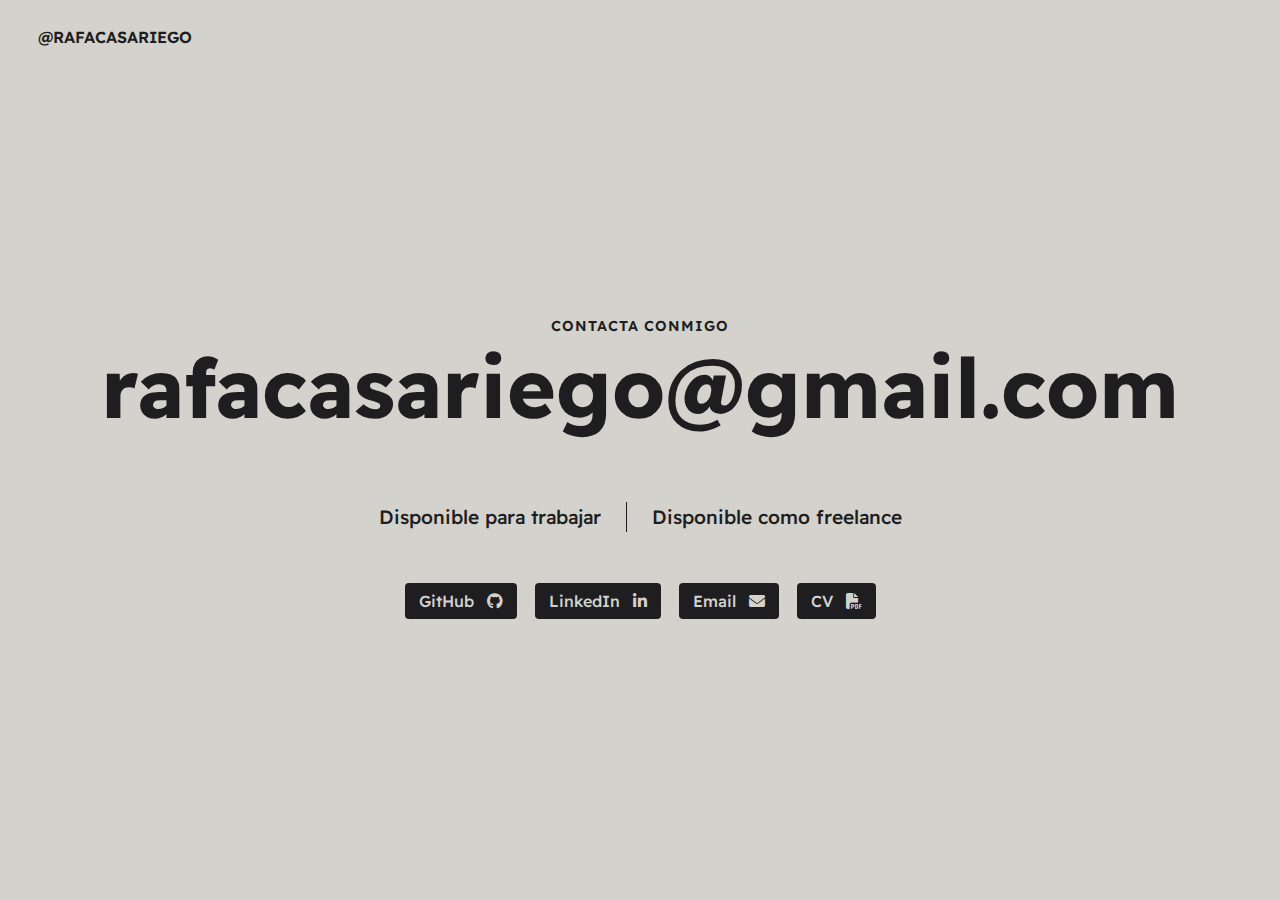
<file: contacto.html>
<!DOCTYPE html>
<html lang="es">
<head>
  <meta charset="UTF-8">
  <meta name="viewport" content="width=device-width, initial-scale=1.0">
  <title>Contacto - Rafa Casariego</title>
  <!-- CSS global y específico de contacto -->
  <link rel="stylesheet" href="css/style.css">
  <link rel="stylesheet" href="css/contacto.css">
  <link rel="preconnect" href="https://fonts.googleapis.com">
  <link rel="preconnect" href="https://fonts.gstatic.com" crossorigin>
  <link 
    href="https://fonts.googleapis.com/css2?family=Readex+Pro:wght@160..700&display=swap" 
    rel="stylesheet"
  >
  <link 
  rel="stylesheet" 
  href="https://cdnjs.cloudflare.com/ajax/libs/font-awesome/6.7.2/css/all.min.css"
  integrity="sha512-Evv84Mr4kqVGRNSgIGL/F/aIDqQb7xQ2vcrdIwxfjThSH8CSR7PBEakCr51Ck+w+/U6swU2Im1vVX0SVk9ABhg==" 
  crossorigin="anonymous" 
  referrerpolicy="no-referrer"
/>
</head>
<body>
  
  <!-- Encabezado minimal con tu “marca” -->
  <header class="header">
    <a href="index.html" class="btn-home">@RAFACASARIEGO</a>
  </header>
  
  <!-- Contenedor principal -->
  <main class="contact-main">
    <!-- Texto superior “Contacta conmigo” -->
    <p class="contact-intro">CONTACTA CONMIGO</p>
    <!-- Email grande en el centro -->
    <h1 class="contact-email">rafacasariego@gmail.com</h1>
    <!-- Globo de notificación -->
    <div id="notification" class="notification hidden">¡Email copiado!</div>

    
    <!-- Sección con la línea vertical y los dos estados: “Disponible” -->
    <div class="availability-container">
      <div class="availability-item">Disponible para trabajar</div>
      <div class="vertical-line"></div>
      <div class="availability-item">Disponible como freelance</div>
    </div>
    
    <!-- Botonera inferior -->
    <div class="contact-buttons">
      <a href="https://github.com/RafaCasariego" target="_blank" class="btn-contact">
        GitHub <i class="btn-icons fab fa-github"></i>
      </a>
      <a href="https://www.linkedin.com/in/rafael-casariego/" target="_blank" class="btn-contact">
        LinkedIn <i class="btn-icons fab fa-linkedin-in"></i>
      </a>
      <a href="mailto:rafacasariego@gmail.com" class="btn-contact">
        Email <i class="btn-icons fas fa-envelope"></i>
      </a>
      <a href="assets\archivos\Rafael-Casariego-CV.pdf" target="_blank" class="btn-contact">
        CV <i class="btn-icons fas fa-file-pdf"></i>
      </a>
    </div>
  </main>

  <!-- Script para copiar email y mostrar la notificación -->
  <script>
    document.addEventListener('DOMContentLoaded', () => {
      const emailElement = document.querySelector('.contact-email');
      const notification = document.getElementById('notification');
      
      emailElement.addEventListener('click', () => {
        navigator.clipboard.writeText(emailElement.textContent)
          .then(() => {
            // Mostramos el globo
            notification.classList.remove('hidden');
            // Ocultarlo tras 3 segundos
            setTimeout(() => {
              notification.classList.add('hidden');
            }, 3000);
          })
          .catch(err => {
            console.error('Error al copiar: ', err);
          });
      });
    });
  </script>
  
</body>
</html>
</file>
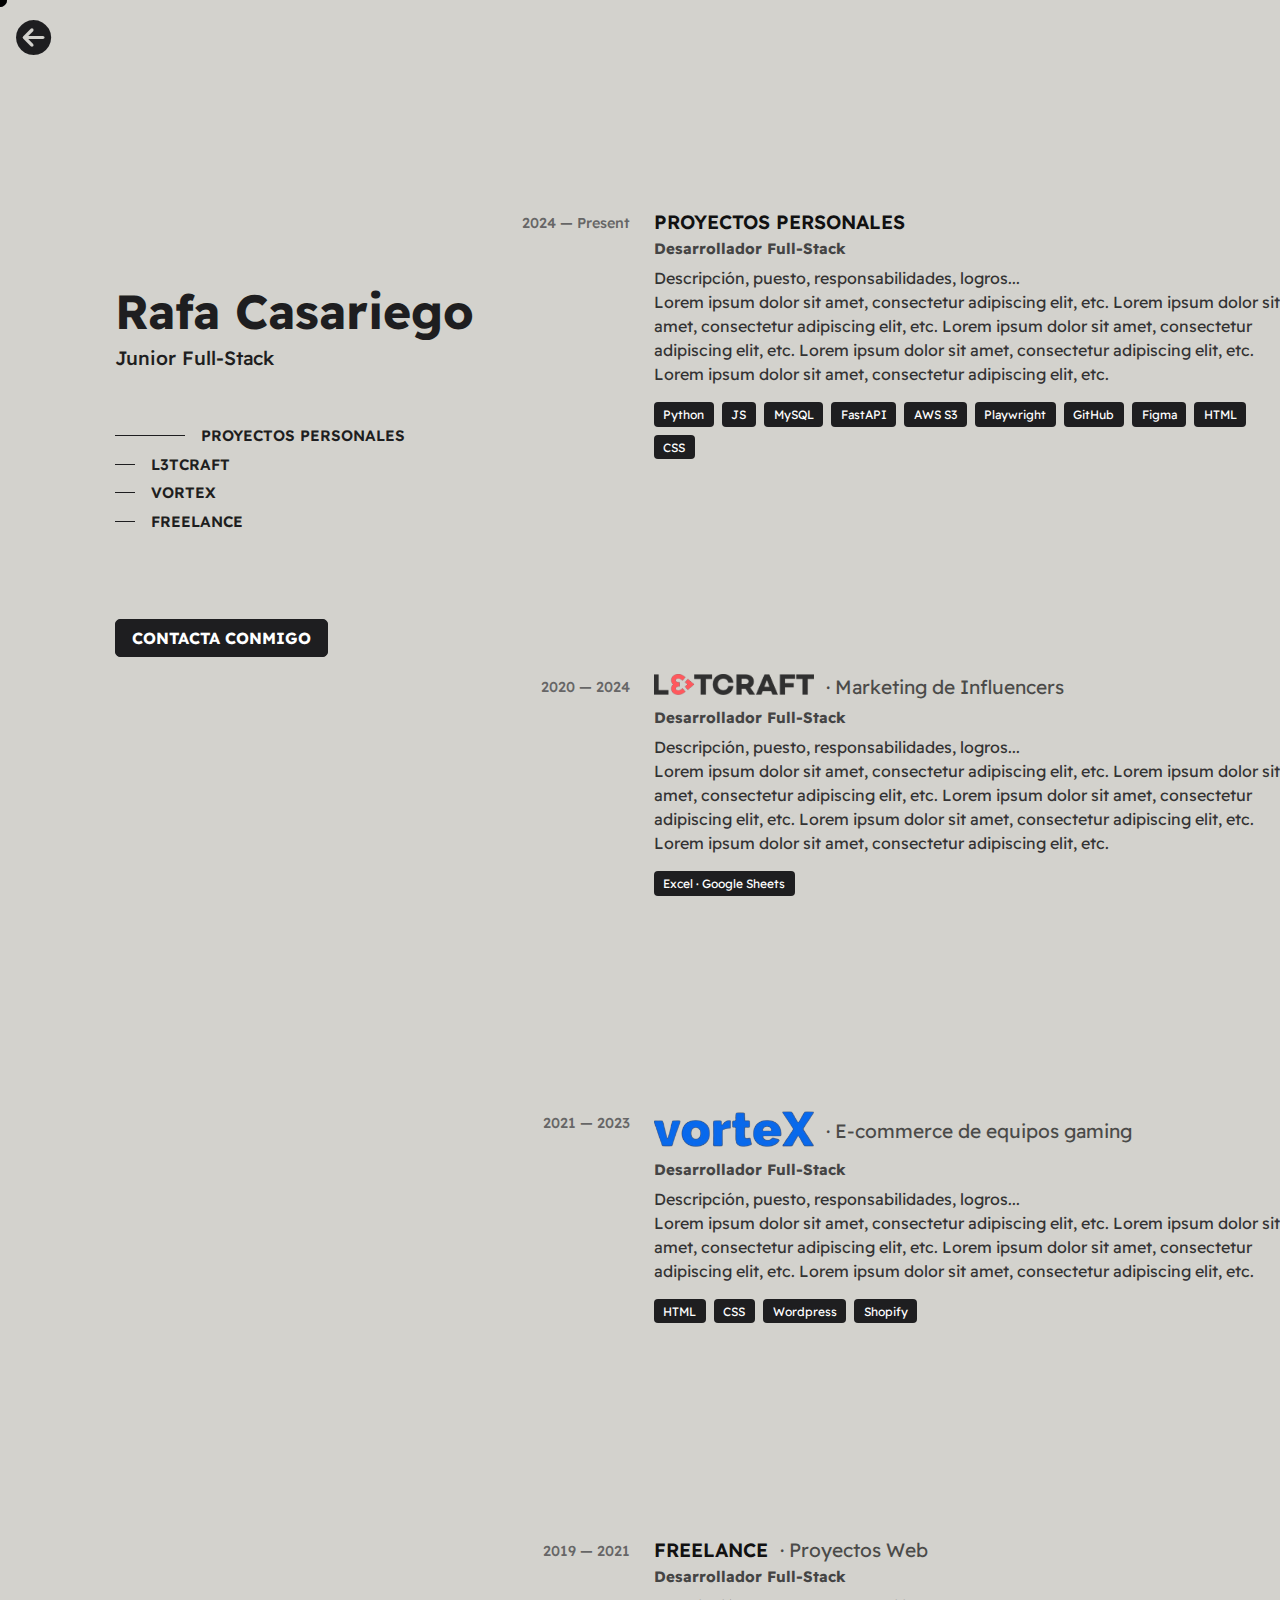
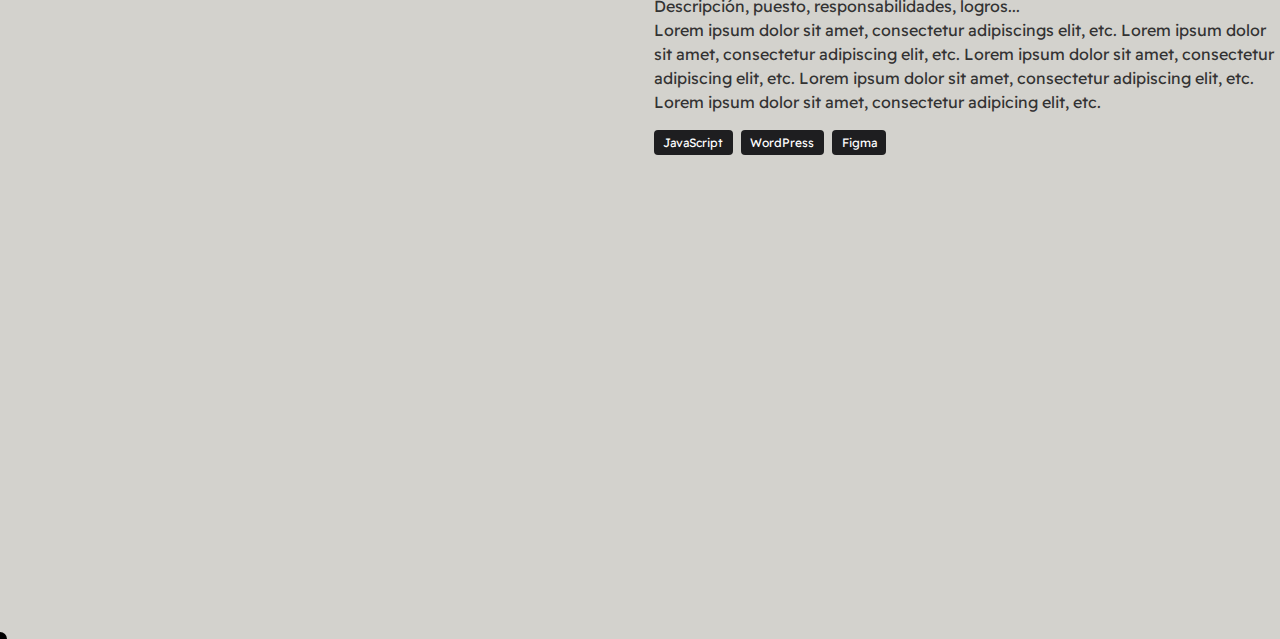
<file: experiencia.html>
<!DOCTYPE html>
<html lang="es">
<head>
  <meta charset="UTF-8" />
  <meta name="viewport" content="width=device-width, initial-scale=1.0"/>
  <title>Experiencia – Rafa Casariego</title>

  <!-- Fuentes y estilos globales -->
  <link rel="stylesheet" href="css/cursor.css">
  <link rel="stylesheet" href="css/style.css">
  <link rel="stylesheet" href="css/experiencia.css">
  <link rel="preconnect" href="https://fonts.googleapis.com">
  <link rel="preconnect" href="https://fonts.gstatic.com" crossorigin>
  <link 
    href="https://fonts.googleapis.com/css2?family=Readex+Pro:wght@160..700&display=swap" 
    rel="stylesheet"
  >
  <link 
    rel="stylesheet" 
    href="https://cdnjs.cloudflare.com/ajax/libs/font-awesome/6.7.2/css/all.min.css"
    integrity="sha512-Evv84Mr4kqVGRNSgIGL/F/aIDqQb7xQ2vcrdIwxfjThSH8CSR7PBEakCr51Ck+w+/U6swU2Im1vVX0SVk9ABhg==" 
    crossorigin="anonymous" 
    referrerpolicy="no-referrer"
  />

</head>
<body>
  <a href="index.html" class="arrow-button" aria-label="Volver al inicio">
    <i class="fa-solid fa-circle-arrow-left"></i>
  </a>

  <!-- Sección izquierda (fija) -->
  <div class="left-section">
    <div class="left-content">
      <h1 class="nombre">Rafa Casariego</h1>
      <h2 class="puesto">Junior Full-Stack</h2>
      <nav class="empresas">
        <ul>
          <li><a href="#empresa1"><span class="line"></span><span class="empresa-name">PROYECTOS PERSONALES</span></a></li>
          <li><a href="#empresa2"><span class="line"></span><span class="empresa-name">L3TCRAFT</span></a></li>
          <li><a href="#empresa3"><span class="line"></span><span class="empresa-name">VORTEX</span></a></li>
          <li><a href="#empresa4"><span class="line"></span><span class="empresa-name">FREELANCE</span></a></li>
        </ul>
      </nav>
      <a class="contact-btn" href="contacto.html">CONTACTA CONMIGO</a>
    </div>
  </div>
  

  <!-- Sección derecha: contenedor con la lista de experiencias -->
  <div class="right-section">
    <div class="experiences-container">

      <!-- Experiencia 1 -->
      <section id="empresa1" class="experience-item">
        <div class="experience-dates">
          2024 — Present
        </div>
        <div class="experience-details">
          <h3>
            PROYECTOS PERSONALES
          </h3>
          
          <p class="role">
            <strong>Desarrollador Full-Stack</strong> 
          </p>

          <p class="description">
            Descripción, puesto, responsabilidades, logros... <br/>
            Lorem ipsum dolor sit amet, consectetur adipiscing elit, etc. Lorem ipsum dolor sit amet, consectetur adipiscing elit, etc. Lorem ipsum dolor sit amet, consectetur adipiscing elit, etc. Lorem ipsum dolor sit amet, consectetur adipiscing elit, etc. Lorem ipsum dolor sit amet, consectetur adipiscing elit, etc.
          </p>

          <!-- Etiquetas de tecnología -->
          <div class="tech-tags">
            <span>Python</span>
            <span>JS</span>
            <span>MySQL</span>
            <span>FastAPI</span>
            <span>AWS S3</span>
            <span>Playwright</span>
            <span>GitHub</span>
            <span>Figma</span>
            <span>HTML</span>
            <span>CSS</span>
          </div>
        </div>
      </section>

      <!-- Experiencia 2 -->
      <section id="empresa2" class="experience-item">
        <div class="experience-dates">
          2020 — 2024
        </div>
        <div class="experience-details">
          <h3>
            <img 
            src="assets/images/l3t_logo.PNG" 
            alt="Logo de L3TCRAFT" 
            class="empresa-logo" 
            />
            <span> · Marketing de Influencers</span>
          </h3>
          
          <p class="role">
            <strong>Desarrollador Full-Stack</strong> 
          </p>

          <p class="description">
            Descripción, puesto, responsabilidades, logros... <br/>
            Lorem ipsum dolor sit amet, consectetur adipiscing elit, etc. Lorem ipsum dolor sit amet, consectetur adipiscing elit, etc. Lorem ipsum dolor sit amet, consectetur adipiscing elit, etc. Lorem ipsum dolor sit amet, consectetur adipiscing elit, etc. Lorem ipsum dolor sit amet, consectetur adipiscing elit, etc.
          </p>

          <!-- Etiquetas de tecnología -->
          <div class="tech-tags">
            <span>Excel · Google Sheets</span>
          </div>
        </div>
      </section>

      <!-- Experiencia 3 -->
      <section id="empresa3" class="experience-item">
        <div class="experience-dates">
          2021 — 2023
        </div>
        <div class="experience-details">

          <h3>
            <img 
            src="assets/images/vortex-logo.png"
            alt="Logo Vortex" 
            class="empresa-logo" 
            />
            <span>· E-commerce de equipos gaming</span>
          </h3>
          
          <p class="role">
            <strong>Desarrollador Full-Stack</strong> 
          </p>

          <p class="description">
            Descripción, puesto, responsabilidades, logros...
            <br/>Lorem ipsum dolor sit amet, consectetur adipiscing elit, etc. Lorem ipsum dolor sit amet, consectetur adipiscing elit, etc. Lorem ipsum dolor sit amet, consectetur adipiscing elit, etc. Lorem ipsum dolor sit amet, consectetur adipiscing elit, etc.
          </p>

          <div class="tech-tags">
            <span>HTML</span>
            <span>CSS</span>
            <span>Wordpress</span>
            <span>Shopify</span>
          </div>
        </div>
      </section>

      <!-- Experiencia 4 -->
      <section id="empresa4" class="experience-item">
        <div class="experience-dates">
          2019 — 2021
        </div>
        <div class="experience-details">
          <!-- Si no hay logo, puedes omitir <img> -->
          <h3>
            FREELANCE
            <span>· Proyectos Web</span>
          </h3>
          
          <p class="role">
            <strong>Desarrollador Full-Stack</strong> 
          </p>

          <p class="description">
            Descripción, puesto, responsabilidades, logros...
            <br/>Lorem ipsum dolor sit amet, consectetur adipiscings elit, etc. Lorem ipsum dolor sit amet, consectetur adipiscing elit, etc. Lorem ipsum dolor sit amet, consectetur adipiscing elit, etc. Lorem ipsum dolor sit amet, consectetur adipiscing elit, etc. Lorem ipsum dolor sit amet, consectetur adipicing elit, etc.
          </p>

          <div class="tech-tags">
            <span>JavaScript</span>
            <span>WordPress</span>
            <span>Figma</span>
          </div>
        </div>
      </section>

    </div>
  </div>

  <div id="cursor" class="cursor"></div>
  
  <!-- IntersectionObserver para la lista de empresas -->
  <script src="js/cursor.js"></script>
  <script>
document.addEventListener('DOMContentLoaded', () => {
  const sections = document.querySelectorAll('.experience-item');
  const menuLinks = document.querySelectorAll('nav.empresas a');

  function highlightNearestSection() {
    // Calcula la posición vertical del centro del viewport
    const viewportCenter = window.scrollY + (window.innerHeight / 2);

    let closestSection = null;
    let minDistance = Infinity;

    sections.forEach(section => {
      // Calculamos el centro vertical de la sección
      const sectionCenter = section.offsetTop + (section.offsetHeight / 2);
      // Distancia absoluta al centro del viewport
      const distance = Math.abs(viewportCenter - sectionCenter);

      if (distance < minDistance) {
        minDistance = distance;
        closestSection = section;
      }
    });

    // Quitamos la clase .active a todos los enlaces
    menuLinks.forEach(link => link.classList.remove('active'));

    // Ponemos .active solo al enlace que apunta a la sección más cercana
    if (closestSection) {
      const activeLink = document.querySelector(
        `nav.empresas a[href="#${closestSection.id}"]`
      );
      if (activeLink) {
        activeLink.classList.add('active');
      }
    }
  }

  // Cada vez que se haga scroll o resize, recalculamos
  window.addEventListener('scroll', highlightNearestSection);
  window.addEventListener('resize', highlightNearestSection);

  // También puedes llamar una vez al cargar la página
  highlightNearestSection();
});
  </script>
</body>
</html>
</file>
<file: css/style.css>
/************************** 
CSS GLOBAL 
***************************/

html, body {
    font-family: "Readex Pro", serif;
    font-optical-sizing: auto;
    font-weight: 400;
    font-style: normal;
    color: whitesmoke;
  }
</file>
<file: css/contacto.css>
/************************** 
CSS PÁGINA DE CONTACTO
***************************/


/**************************
CSS PÁGINA DE CONTACTO
***************************/

/* Asegúrate de que style.css ya contiene reset/márgenes básicos */
body {
    background-color: #D3D2CD;
    color: #1E1E20;
    font-family: "Readex Pro", sans-serif;
  }
  
  /* Encabezado */
  .header {
    padding: 20px;
    text-align: left;
  }
  
  .btn-home {
    position: absolute;
    top: 3%;
    left: 3%;
    text-decoration: none;
    color: #1E1E20;
    font-size: 1rem;
    font-weight: 600;
  }
  
  /* Contenedor principal */
  .contact-main {
    display: flex;
    flex-direction: column;
    align-items: center;
    justify-content: center;
    min-height: calc(100vh - 60px); /* resto del espacio, descontando header */
    text-align: center;
  }
  
  /* Texto superior */
  .contact-intro {
    margin: 0;
    font-size: 0.9rem;
    font-weight: 600;
    letter-spacing: 1px;
    text-transform: uppercase;
    margin-top: 6%;
  }
  
/* Email grande */
.contact-email {
    font-size: 6.5vw;
    margin: 0 0 5% 0;
    font-weight: 700;
    text-decoration-line: underline;       
    text-decoration-color: transparent;    
    text-decoration-thickness: 3.5%;       
    text-underline-offset: 3%;            
    transition: 0.25s ease;
    cursor: pointer;
  }

  .contact-email:hover {
    text-decoration-color: #101011;
    scale: 1.03; 
    color: #141415;
  }
  
  
  /* Contenedor para “Disponible para trabajar | Disponible como freelance” */
  .availability-container {
    display: flex;
    align-items: center;
    justify-content: center;
    margin-bottom: 4%;
    gap: 25px; 
  }
  
  /* Texto de disponibilidad */
  .availability-item {
    font-size: 1.2rem;
    font-weight: 500;
  }
  
  /* Línea vertical */
  .vertical-line {
    width: 1px;
    height: 30px; 
    background-color: #1E1E20;
  }
  
  /* Botonera inferior */
  .contact-buttons {
    display: flex;
    flex-direction: row;
    gap: 18px;
    margin: 0 0 6% 0;
  }
  
  .btn-contact {
    background-color: #1E1E20;
    color: #D3D2CD;
    text-decoration: none;
    font-weight: 500;
    padding: 8px 14px;
    border-radius: 4px;
    transition: 0.2s ease;
  }
  
  .btn-contact:hover {
    scale: 1.1;
  }
  
  .btn-icons{
    margin: 0px 0px 0px 8px
  }

  /***********************
  Notificación flotante
 ***********************/
.notification {
  position: fixed;
  bottom: 20px;
  left: 20px;
  background: #1E1E20; 
  color: #D3D2CD;
  padding: 10px 16px;
  border-radius: 5px;
  box-shadow: 0 2px 8px rgba(0,0,0,0.2);

  /* Transición para la animación de aparecer/desaparecer */
  transition: opacity 0.3s ease, transform 0.3s ease;
  opacity: 1;
  transform: translateY(0);
}

/* Oculto por defecto */
.hidden {
  opacity: 0;
  pointer-events: none; 
  transform: translateY(20px);
}
</file>
<file: css/cursor.css>
/* Ocultar el cursor nativo */
html, body {
    cursor: none;
  }
  
  /* Cursor principal */
  #cursor {
    position: fixed;
    width: 14px;
    height: 14px;
    background-color: black;
    border-radius: 50%;
    pointer-events: none;
    z-index: 10000;
    transform: translate(-50%, -50%);
  }
  
  /* Estela del cursor */
  .trail {
    position: fixed;
    width: 14px;
    height: 14px;
    background-color: black;
    border-radius: 50%;
    pointer-events: none;
    z-index: 9999;
    transform: translate(-50%, -50%);
    transition: transform 0.1s ease-out;
  }
</file>
<file: css/experiencia.css>
/***************************** 
   ESTILOS PARA EXPERIENCIA
*****************************/

/* --- 1. ESTILOS GLOBALES / BODY --- */
html {
  scroll-behavior: smooth;
}

body {
  margin: 0;
  padding: 0;
  background-color: #D3D2CD;
  color: #1E1E20;
  font-family: "Readex Pro", sans-serif;
}

/* --- 2. SECCIÓN IZQUIERDA (Fija en pantallas grandes) --- */
.left-section {
  position: fixed;
  top: 0;
  left: 0;
  width: 45vw;
  height: 100vh;
  background-color: #D3D2CD;
  color: #1E1E20;
  display: flex;
  justify-content: center; /* Centra verticalmente */
  align-items: center; /* Centra horizontalmente en su espacio */

  /* Evita que el contenido quede pegado a los bordes */
  padding: 0 5vw;
  box-sizing: border-box;
}

/* Contenedor interno para evitar expansión excesiva */
.left-content {
  display: flex;
  flex-direction: column;
  align-items: flex-start; /* Mantiene el texto alineado a la izquierda */
  width: fit-content;
}



.arrow-button {
  position: fixed; 
  top: 1rem;
  left: 1rem;
  color: #1E1E20;
  font-size: 2.2rem;
  text-decoration: none;
  cursor: pointer;
  transition: color 0.3s ease, transform 0.3s ease;
  z-index: 1;
}
.arrow-button:hover {
  transform: scale(1.2); 
  color: #000; 
}

/* Nombre y puesto */
.nombre {
  font-weight: 700;
  margin: 0;
  font-size: 4rem; 
}
.puesto {
  font-weight: 500;
  font-size: 1.5rem;
  margin-top: 5px;
}


/* --- 3. LISTA DE EMPRESAS (menú lateral) --- */
.empresas ul {
  list-style: none;
  margin: 40px 0 3rem 0;
  padding: 0;
}
.empresas li {
  margin-bottom: 0.6rem;
}

/* Enlace empresa */
.empresas a {
  display: flex;
  align-items: center;
  color: #1E1E20;
  text-decoration: none;
  font-size: 1rem;
  width: fit-content;
  font-weight: 600;
}

/* Barra horizontal (por defecto corta) */
nav.empresas a .line {
  display: inline-block; 
  width: 25px;
  height: 1px;
  background-color: #1E1E20;
  margin-right: 16px;
  transition: width 0.3s, background-color 0.3s;
}

/* Barra cuando la sección está activa */
nav.empresas a.active .line {
  width: 90px;            
  background-color: #1E1E20; 
}
/* Hover: alarga la barra también */
nav.empresas a:hover .line {
  width: 90px;            
  background-color: #1E1E20; 
}

/* Botón CONTACTO */
.contact-btn {
  margin-top: 40px;
  margin-bottom: auto;
  color: #fff;
  background-color: #1E1E20;
  border: 1px solid #1E1E20;
  text-decoration: none;
  font-weight: 700;
  border-radius: 5px;
  padding: 0.5rem 1rem;
  transition: 0.3s;
  width: fit-content;
}
.contact-btn:hover {
  color: #1E1E20;
  background-color: #D3D2CD;
  border: 1px solid #1E1E20;
  scale: 1.03;
  box-shadow: 1px 1px 10px 3px rgba(0,0,0,0.42);
}

/* --- 4. SECCIÓN DERECHA: contenedor global de experiencias --- */
.right-section {
  margin-left: 45vw; 
  margin-top: 16.5vh;
  margin-right: auto;
  background-color: #D3D2CD; 
  color: #1E1E20;
  padding-top: 5%;
  padding-bottom: 24%;
  box-sizing: border-box;
}

/* Contenedor de todos los items. */
.experiences-container {
  max-width: 800px;
  margin: 0 auto;
}

.experiences-container:hover .experience-item {
  opacity: 0.8;
}

/* --- 5. Cada experiencia, estilo Brittany Chiang --- */
.experience-item {
  display: grid;
  grid-template-columns: 110px 1fr; /* Fecha a la izq, contenido a la der */
  column-gap: 1.5rem;
  margin-bottom: 15%; /* Espacio entre experiencias */
  border-radius: 8px; 
  padding: 5% 0 8% 1%;
  transition: background-color 0.3s, box-shadow 0.3s;
  scroll-margin-top: 250px;

}
.experience-item:hover {
  background-color: #e4e4db; /* Un tono más claro para resaltar */
  box-shadow: 0 8px 20px rgba(0,0,0,0.12);
  opacity: 1 !important;
}

/* FECHA */
.experience-dates {
  font-size: 0.9rem;
  font-weight: 500;
  color: #666;
  text-align: right; 
  white-space: nowrap;
  margin-top: 0.2rem;
}

/* CONTENIDO */
.experience-details h3 {
  margin: 0;
  font-size: 1.2rem;
  font-weight: 600;
  color: #111;
}
.experience-details h3 span {
  font-weight: 400;
  opacity: 0.7;
  margin-left: 6px;
}
.role {
  margin: 0.3rem 0;
  font-size: 0.95rem;
  color: #444;
}
.description {
  margin: 0.5rem 0 1rem;
  font-size: 1rem;
  line-height: 1.5;
  color: #333;
}

/* LOGO */
.empresa-logo {
  display: inline-block;
  vertical-align: middle;
  width: 8rem;  
  height: auto;
  margin-bottom: 0.5rem;
}

/* TECH TAGS */
.tech-tags {
  display: flex;
  flex-wrap: wrap;
  gap: 0.5rem;
}
.tech-tags span {
  background-color: #1E1E20;
  color: #ffffff; 
  font-size: 0.75rem;
  padding: 0.3rem 0.6rem;
  border-radius: 4px;
  white-space: nowrap;
}

/* ==============================================
   6. MEDIA QUERY para pantallas máx. 1280px 
   ============================================== */
@media (max-width: 1500px) {
  .left-section {
    width: 40vw;        
    padding: 5% 2% 2% 8%;
  }
  .nombre {
    font-size: 3rem;
  }
  .puesto {
    font-size: 1.2rem;
  }
  .descripcion {
    font-size: 1rem;
  }
  .empresas a {
    font-size: 0.95rem;
  }
  nav.empresas a .line {
    width: 20px; 
  }
  nav.empresas a.active .line,
  nav.empresas a:hover .line {
    width: 70px; 
  }

  .right-section {
    margin-left: 40vw; 
    margin-top: 12vh;
  }
  .empresa-logo {
    width: 10rem; 
  }
}

/* =================================================
   7. MEDIA QUERY para pantallas móviles < 600px
   ================================================= */
@media (max-width: 1200px) {
  .arrow-button {
    display: none !important;
  }

  .left-section {
    position: relative;
    width: 100vw;
    height: auto;
    margin: 0;
    padding: 2rem 1rem;
  }

  .nombre {
    font-size: 2.8rem;
  }
  .puesto {
    font-size: 1.1rem;
  }
  .descripcion {
    font-size: 1.1rem;
    margin: 0.4rem 0;
  }

  .empresas ul {
    display: none !important;
  }

  .contact-btn {
    margin: 2rem auto 4rem auto;
  }

  .right-section {
    position: relative;
    margin: 0;
    width: 100vw;
    padding: 1rem;
  }

  .bloque-empresa {
    margin-bottom: 3rem;
    padding-bottom: 3rem;
  }
  .bloque-empresa:last-of-type {
    margin-bottom: 0;
    padding-bottom: 3rem;
  }
  .empresa-logo {
    width: 8rem;
  }

  /* Cada experiencia en una sola columna, sin la fecha a la izquierda */
  .experience-item {
    grid-template-columns: 1fr; 
    row-gap: 0.5rem;
    text-align: left;
  }
  .experience-dates {
    text-align: left;
    margin-bottom: 0.2rem;
  }
}
</file>
